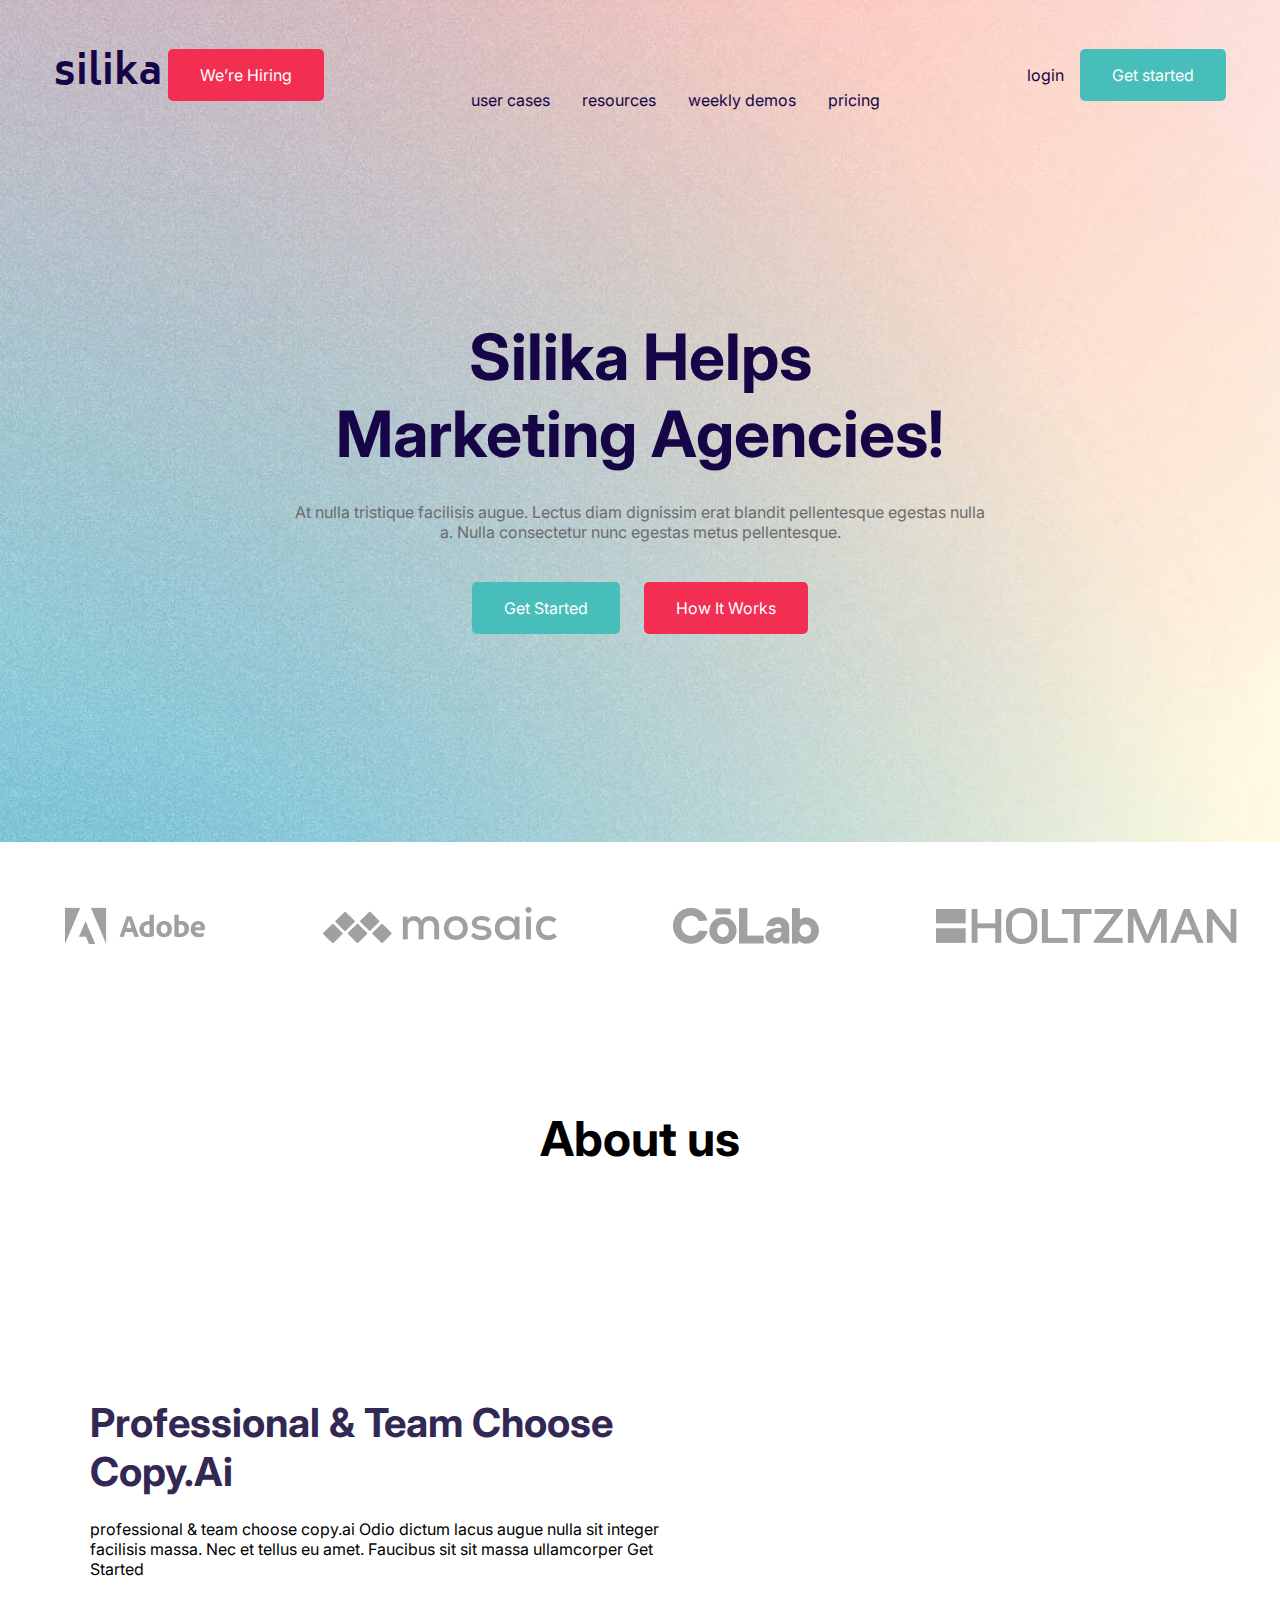
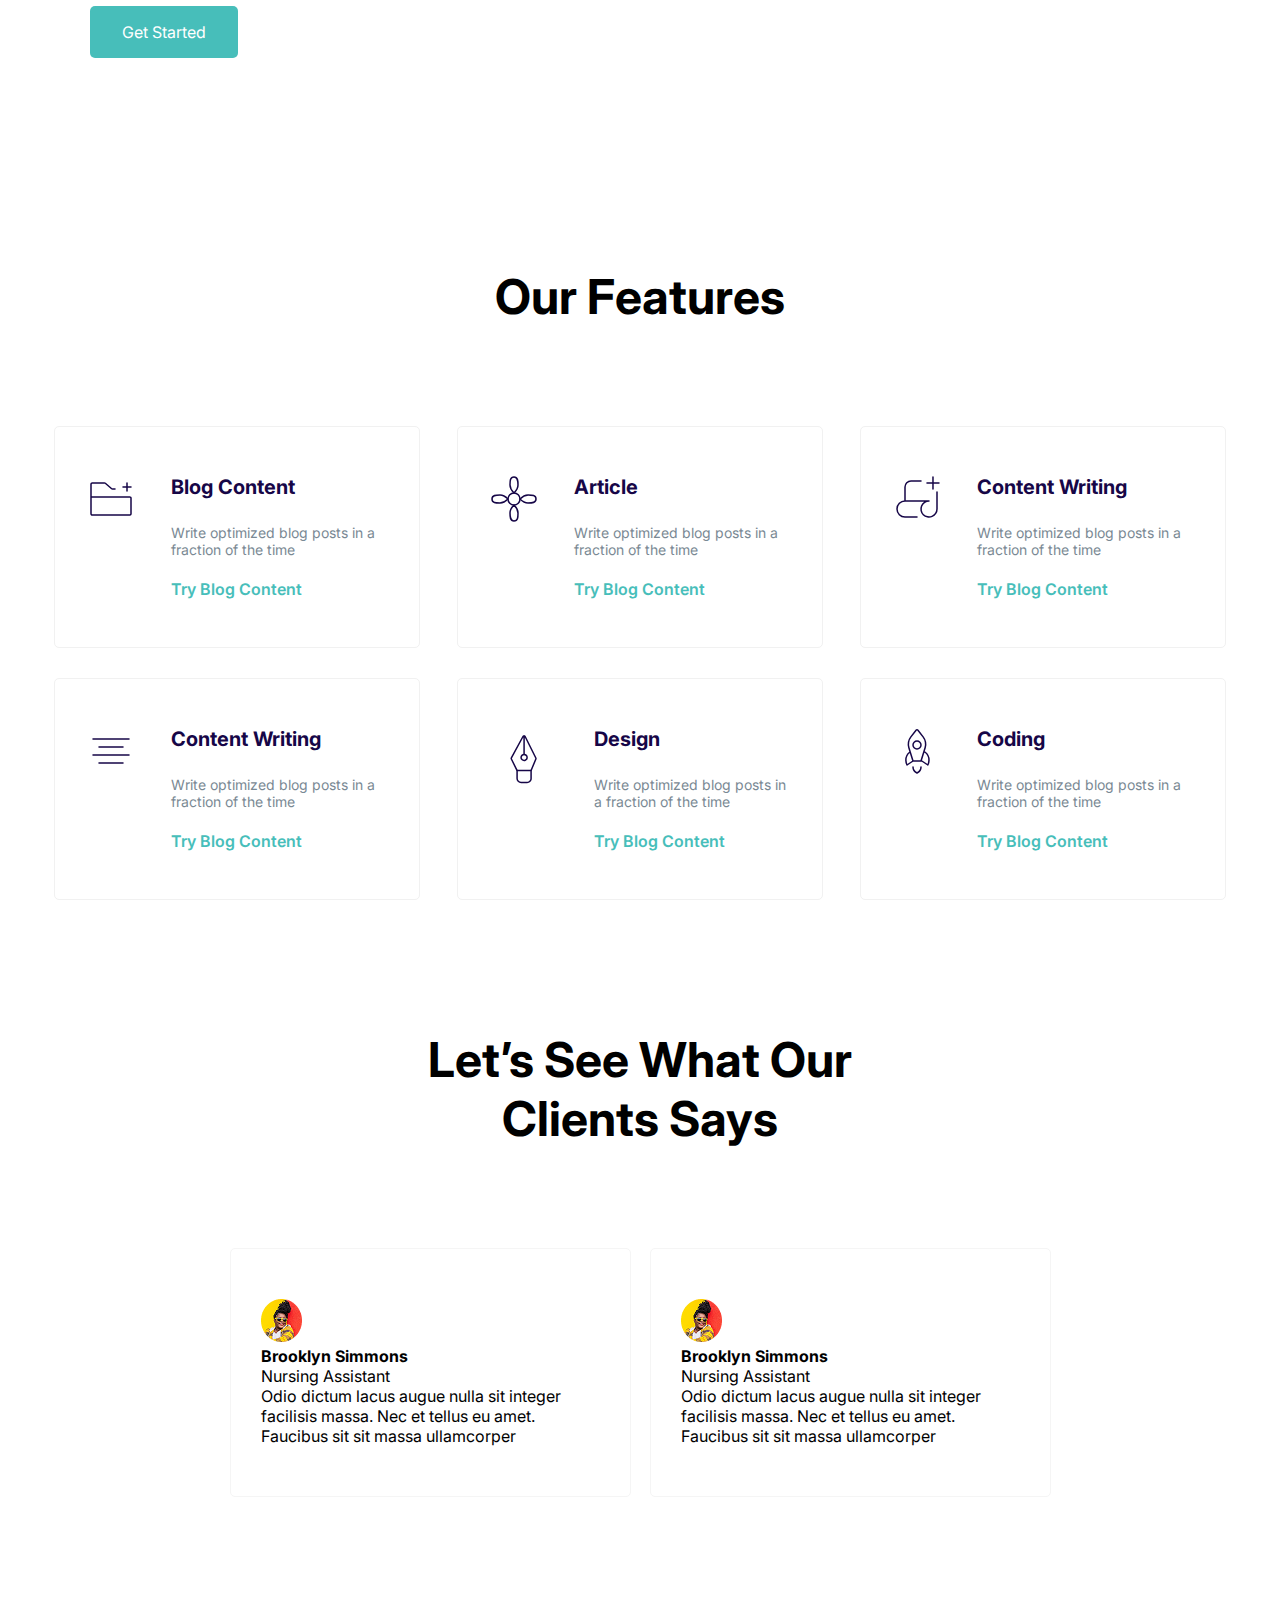
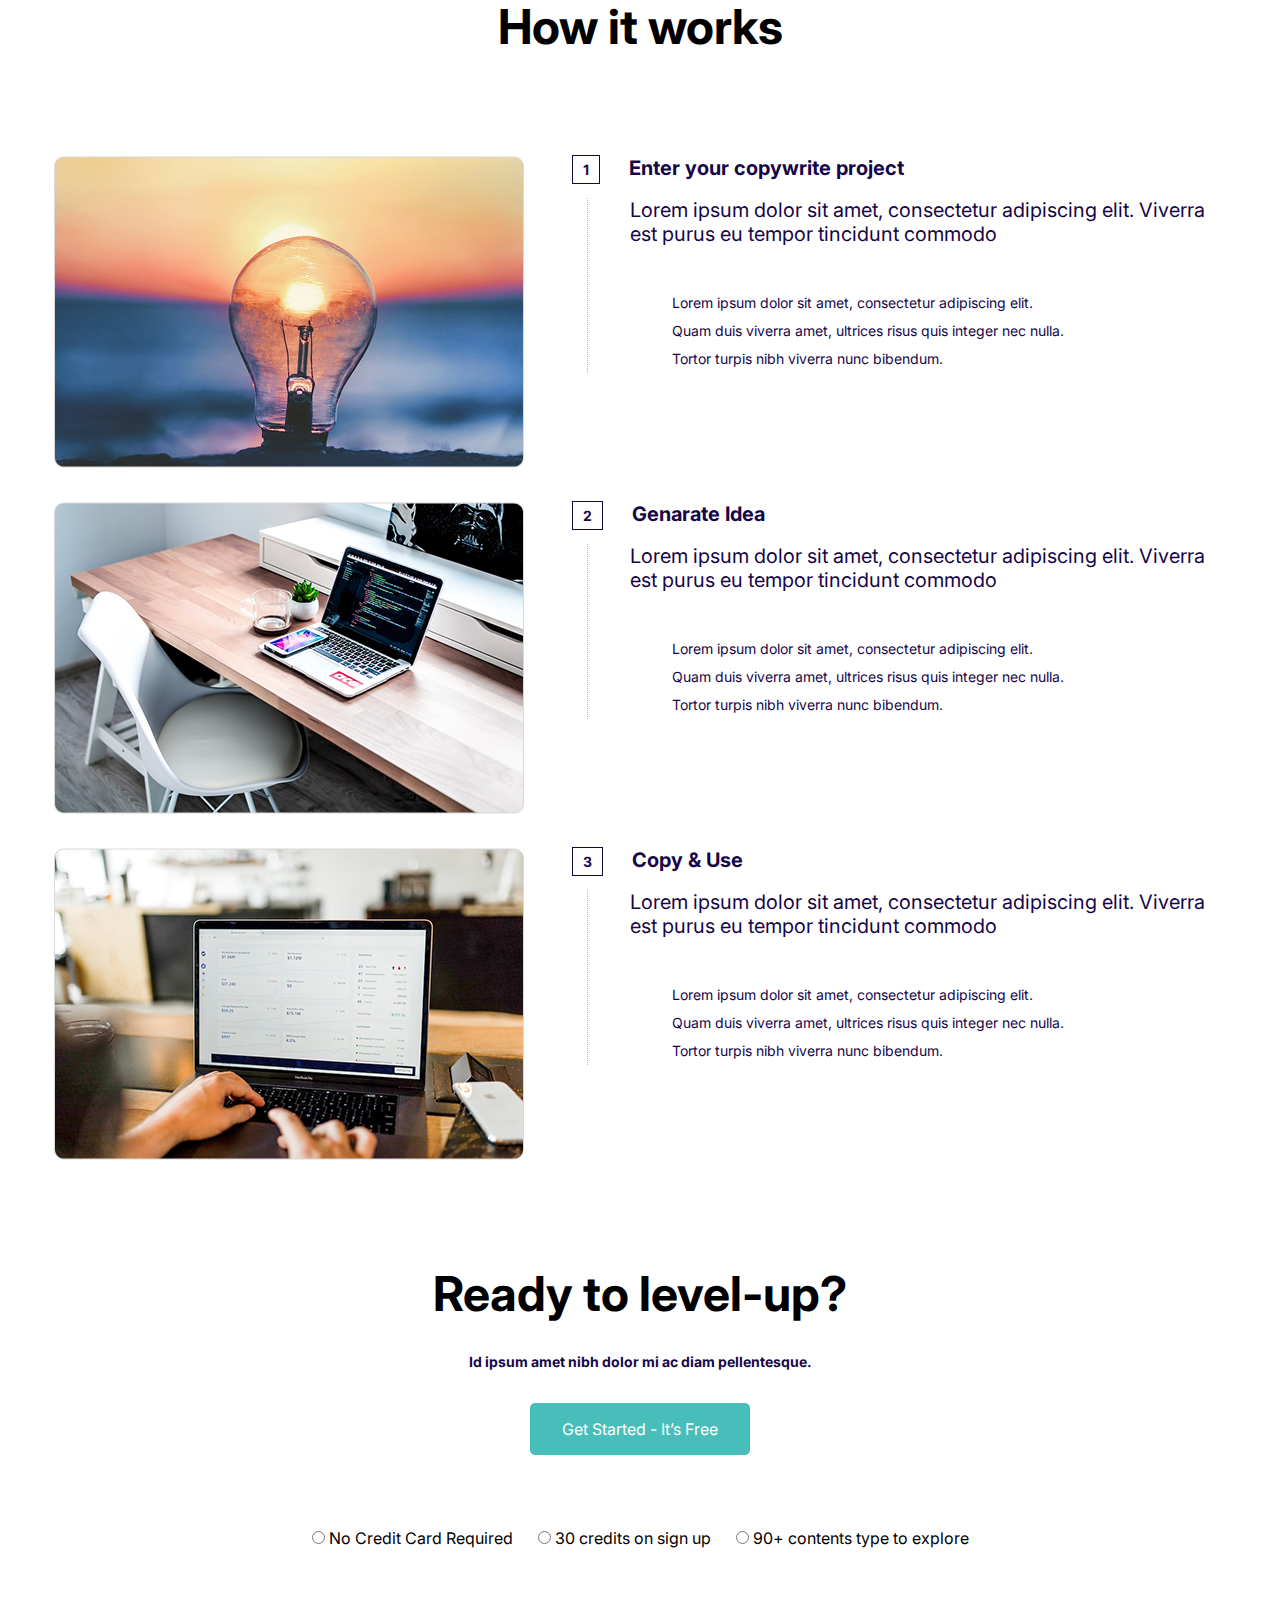
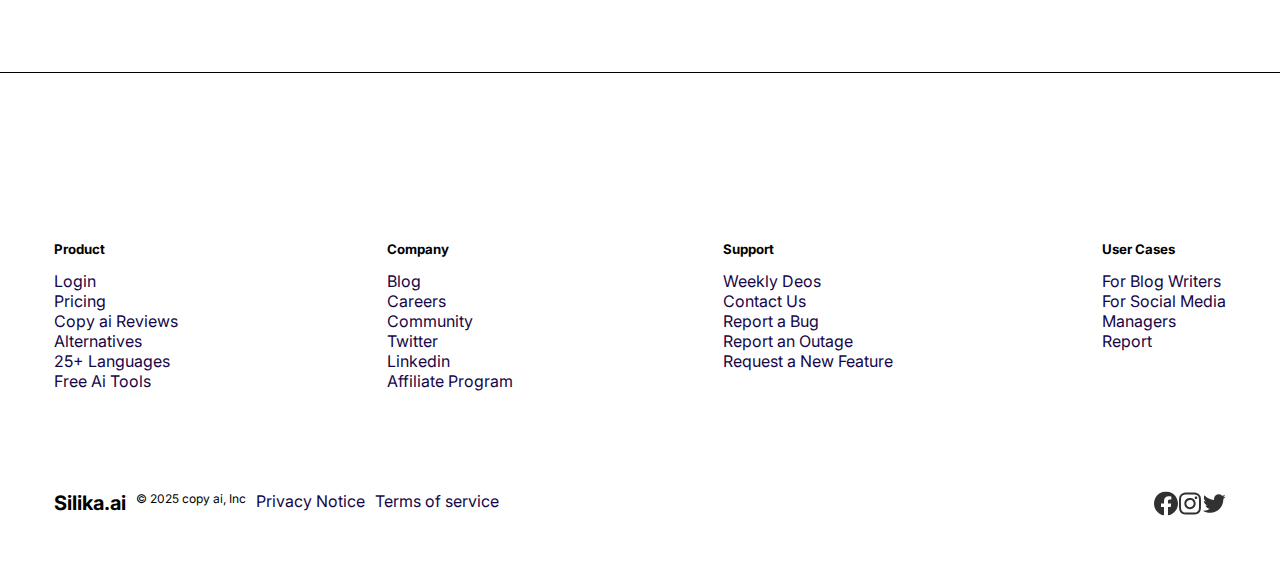
<file: layout/index.html>
<!DOCTYPE html>
<html lang="pt-br">

<head>
    <meta charset="UTF-8">
    <meta name="viewport" content="width=device-width, initial-scale=1.0">
    <title>Layout | Design Studio</title>
    <link href="css/style.css" rel="stylesheet" type="text/css">

    <!-- fontes do google -->
    <link rel="preconnect" href="https://fonts.googleapis.com">
<link rel="preconnect" href="https://fonts.gstatic.com" crossorigin>
<link href="https://fonts.googleapis.com/css2?family=Biryani:wght@200;300;400;600;700;800;900&family=Inter:ital,opsz,wght@0,14..32,100..900;1,14..32,100..900&display=swap" rel="stylesheet">

        
</head>

<body>

    <section class="top-header">
        <header>
            <div class="container">
                <div class="logo">
                    <h1>silika</h1>
                    <a href="#" class="secondary-color">We’re Hiring</a>
                </div>
                <!--fim: logo -->

                <nav>
                    <ul>
                        <li><a href="#">user cases</a></li>
                        <li><a href="#">resources</a></li>
                        <li><a href="#">weekly demos</a></li>
                        <li><a href="#">pricing</a></li>
                    </ul>
                </nav>
                <!-- fim: menu -->

                <div class="login">
                    <a href="#">login</a>
                    <a href="#" class="primary-color">Get started </a>
                </div>


            </div>
        </header>

        <div class="cta">
            <div class="container">
                <h2>Silika Helps <br>Marketing Agencies!</h2>

                <p>At nulla tristique facilisis augue. Lectus diam dignissim erat blandit pellentesque egestas nulla a.
                    Nulla consectetur nunc egestas metus pellentesque.</p>
                <div class="bts-cta">
                    <a href="#" class="primary-color">Get Started</a>
                    <a href="#" class="secondary-color">How It Works</a>
                </div>

    </section>

    <!-- section top-header -->

    <section class="brands">
        <div class="container">

            <img src="images/adobe.jpg" alt="adobe">
            <img src="images/mosaic.jpg" alt="mosaic">
            <img src="images/colab.jpg" alt="colab">
            <img src="images/holtzman.jpg" alt="holtzman">

        </div>
    </section>
    <!-- brands -->

    <section class="about-us">
        <h3>About us</h3>
        <div class="container">
            <div class="about-us-description">
                <h4>Professional & Team Choose Copy.Ai</h4>
                <p>professional & team choose copy.ai
                    Odio dictum lacus augue nulla sit integer facilisis massa. Nec et tellus eu amet. Faucibus sit sit
                    massa ullamcorper
                    Get Started</p>

                <a href="#" class="primary-color">Get Started</a>
            </div>

                <div class="about-us-video">
                    <iframe width="560" height="315" src="https://www.youtube.com/embed/fX5WCe3d8WU?si=KoDVaatAnjdJjXl5"
                        title="YouTube video player" frameborder="0"
                        allow="accelerometer; autoplay; clipboard-write; encrypted-media; gyroscope; picture-in-picture; web-share"
                        referrerpolicy="strict-origin-when-cross-origin" allowfullscreen></iframe>
                </div>

            
        </div>
    </section>
    <!-- about-us -->

    <section class="our-features">
        <h3>Our Features</h3>
        <div class="container">
            <div class="card">

                <div class="icon-card">
                    <img src="images/pasta.svg">
                </div>
                <div class="description-card">
                    <h4>Blog Content</h4>
                    <p>Write optimized blog posts in
                        a fraction of the time</p>
                    <a href="#">Try Blog Content</a>
                </div>
            </div>

            <div class="card">
                <div class="icon-card">
                    <img src="images/flor.svg">
                </div>

                <div class="description-card">
                    <h4>Article</h4>
                    <p>Write optimized blog posts in
                        a fraction of the time</p>
                    <a href="#">Try Blog Content</a>
                </div>
            </div>

            <div class="card">
                <div class="icon-card">
                    <img src="images/add.svg">
                </div>

                <div class="description-card">
                    <h4>Content Writing</h4>
                    <p>Write optimized blog posts in
                        a fraction of the time</p>
                    <a href="#">Try Blog Content</a>
                </div>
            </div>

            <div class="card">
                <div class="icon-card">
                    <img src="images/menu.svg">
                </div>

                <div class="description-card">
                    <h4>Content Writing</h4>
                    <p>Write optimized blog posts in
                        a fraction of the time</p>
                    <a href="#">Try Blog Content</a>
                </div>
            </div>

            <div class="card">
                <div class="icon-card">
                    <img src="images/design.svg">
                </div>

                <div class="description-card">
                    <h4>Design</h4>
                    <p>Write optimized blog posts in
                        a fraction of the time</p>
                    <a href="#">Try Blog Content</a>
                </div>
            </div>

            <div class="card">
                <div class="icon-card">
                    <img src="images/foguete.svg">
                </div>

                <div class="description-card">
                    <h4>Coding</h4>
                    <p>Write optimized blog posts in
                        a fraction of the time</p>
                    <a href="#">Try Blog Content</a>
                </div>
            </div>


        </div>
        </div>
    </section>

    <section class="testimonials">
        <h3>Let’s See What Our Clients Says</h3>
        <div class="container">
            <div class="testimonial-card">
                <div class="perfil">

                    <div class="foto-perfil">
                        <img src="images/Ellipse 9.png">
                    </div>

                    <div class="perfil-name">
                        <h4>Brooklyn Simmons</h4>
                        <p class="cargo">Nursing Assistant</p>
                    </div>



                </div>
                <!-- criação do perfil -->


                <div class="comments">
                    <p>Odio dictum lacus augue nulla sit integer facilisis massa. Nec et tellus eu amet. Faucibus sit
                        sit massa ullamcorper</p>
                </div>


            </div>

            <div class="testimonial-card">
                <div class="perfil">

                    <div class="foto-perfil">
                        <img src="images/Ellipse 9.png">
                    </div>

                    <div class="perfil-name">
                        <h4>Brooklyn Simmons</h4>
                        <p class="cargo">Nursing Assistant</p>
                    </div>



                </div>
                <!-- criação do perfil -->


                <div class="comments">
                    <p>Odio dictum lacus augue nulla sit integer facilisis massa. Nec et tellus eu amet. Faucibus sit
                        sit massa ullamcorper</p>
                </div>


            </div>
        </div>
    </section>


   
    <section class="works">
        <h3>How it works</h3>
        <div class="container">
            <div class="images">
                <img src="images/lampada.jpg" alt="lampada">
            </div>

            <div class="titulo">
                <h4><span>1</span>Enter your copywrite project</h4>
                <div class="content-description-work">
                <p>Lorem ipsum dolor sit amet, consectetur adipiscing elit. Viverra est purus eu tempor tincidunt
                    commodo</p>
                <ul>
                    <li>Lorem ipsum dolor sit amet, consectetur adipiscing elit.</li>
                    <li>Quam duis viverra amet, ultrices risus quis integer nec nulla.</li>
                    <li>Tortor turpis nibh viverra nunc bibendum.</li>
                </ul>
            </div>
            </div>

        </div>

        <div class="container">
            <div class="images">
                <img src="images/compuutador1.jpg" alt="computador1">
            </div>

            <div class="titulo">
                
                <h4><span>2</span>Genarate Idea</h4>
                <div class="content-description-work">
                <p>Lorem ipsum dolor sit amet, consectetur adipiscing elit. Viverra est purus eu tempor tincidunt
                    commodo</p>
                <ul>
                    <li>Lorem ipsum dolor sit amet, consectetur adipiscing elit.</li>
                    <li>Quam duis viverra amet, ultrices risus quis integer nec nulla.</li>
                    <li>Tortor turpis nibh viverra nunc bibendum.</li>
                </ul>
            </div>
            </div>

        </div>


        <div class="container">
            <div class="images">
                <img src="images/computador2.jpg" alt="computador2">
            </div>

            <div class="titulo">
                <h4><span>3</span>Copy & Use</h4>
                <div class="content-description-work">
                <p class="title">Lorem ipsum dolor sit amet, consectetur adipiscing elit. Viverra est purus eu tempor
                    tincidunt commodo</p>
                <ul>
                    <li>Lorem ipsum dolor sit amet, consectetur adipiscing elit.</li>
                    <li>Quam duis viverra amet, ultrices risus quis integer nec nulla.</li>
                    <li>Tortor turpis nibh viverra nunc bibendum.</li>
                </ul>
            </div>
            </div>

        </div>
    </section>

    <section class="ready">
        <h3>Ready to level-up?</h3>
        <div class="container">
            <p>Id ipsum amet nibh dolor mi ac diam pellentesque.</p>
            <a href="#" class="primary-color">Get Started - It’s Free</a>

            <form>
                <fieldset>
                    <div class="option">
                        <input type="radio" name="plans" value="no-credit">
                        <span>No Credit Card Required</span>
                    </div>

                    <div class="option">
                        <input type="radio" name="plans" value="30-credits ">
                        <span>30 credits on sign up</span>
                    </div>

                    <div class="option">
                        <input type="radio" name="plans" value="90+contents">
                        <span>90+ contents type to explore</span>
                    </div>
                </fieldset>
            </form>

        </div>
    </section>

    <footer>
        <div class="container">
            <div class="baixo">
                <h5>Product</h5>
                <ul>
                    <li><a href="#">Login</a></li>
                    <li><a href="#">Pricing</a></li>
                    <li><a href="#">Copy ai Reviews</a></li>
                    <li><a href="#">Alternatives</a></li>
                    <li><a href="#">25+ Languages</a></li>
                    <li><a href="#">Free Ai Tools</a></li>
                </ul>
            </div>
                <div class="baixo">
                    <h5>Company</h5>
                    <ul>
                        <li><a href="#">Blog</a></li>
                        <li><a href="#">Careers</a></li>
                        <li><a href="#">Community</a></li>
                        <li><a href="#">Twitter</a></li>
                        <li><a href="#">Linkedin</a></li>
                        <li><a href="#">Affiliate Program</a></li>
                    </ul>

                </div>

                <div class="baixo">
                    <h5>Support</h5>
                    <ul>

                        <li><a href="#">Weekly Deos</a></li>
                        <li><a href="#">Contact Us</a></li>
                        <li><a href="#">Report a Bug</a></li>
                        <li><a href="#">Report an Outage</a></li>
                        <li><a href="#">Request a New Feature</a></li>

                    </ul>

                </div>

                <div class="baixo">
                    <h5>User Cases</h5>
                    <ul>
                        <li><a href="#">For Blog Writers</a></li>
                        <li><a href="#">For Social Media</a></li>
                        <li><a href="#">Managers</a></li>
                        <li><a href="#">Report</a></li>
                    </ul>

                </div>


            
        </div>


        <div class="container">
            <div class="esquerdo">
                <h5>Silika.ai</h5>
                <p>© 2025 copy ai, Inc </p>
                <a href="#">Privacy Notice</a>
                <a href="#">Terms of service</a>
            </div>

           
                <div class="direito">
                    <a href="https://www.facebook.com/?locale=pt_BR"><img src="images/akar-icons_facebook-fill.svg"
                            alt="facebook"></a>
                    <a href="https://www.instagram.com/"><img src="images/akar-icons_instagram-fill.svg"
                            alt="instagram"></a>
                    <a href="https://www.facebook.com/?locale=pt_BR"><img src="images/akar-icons_twitter-fill.svg"
                            alt="Twitter"></a>
                </div>
            
       

    </footer>

</body>

</html>
</file>
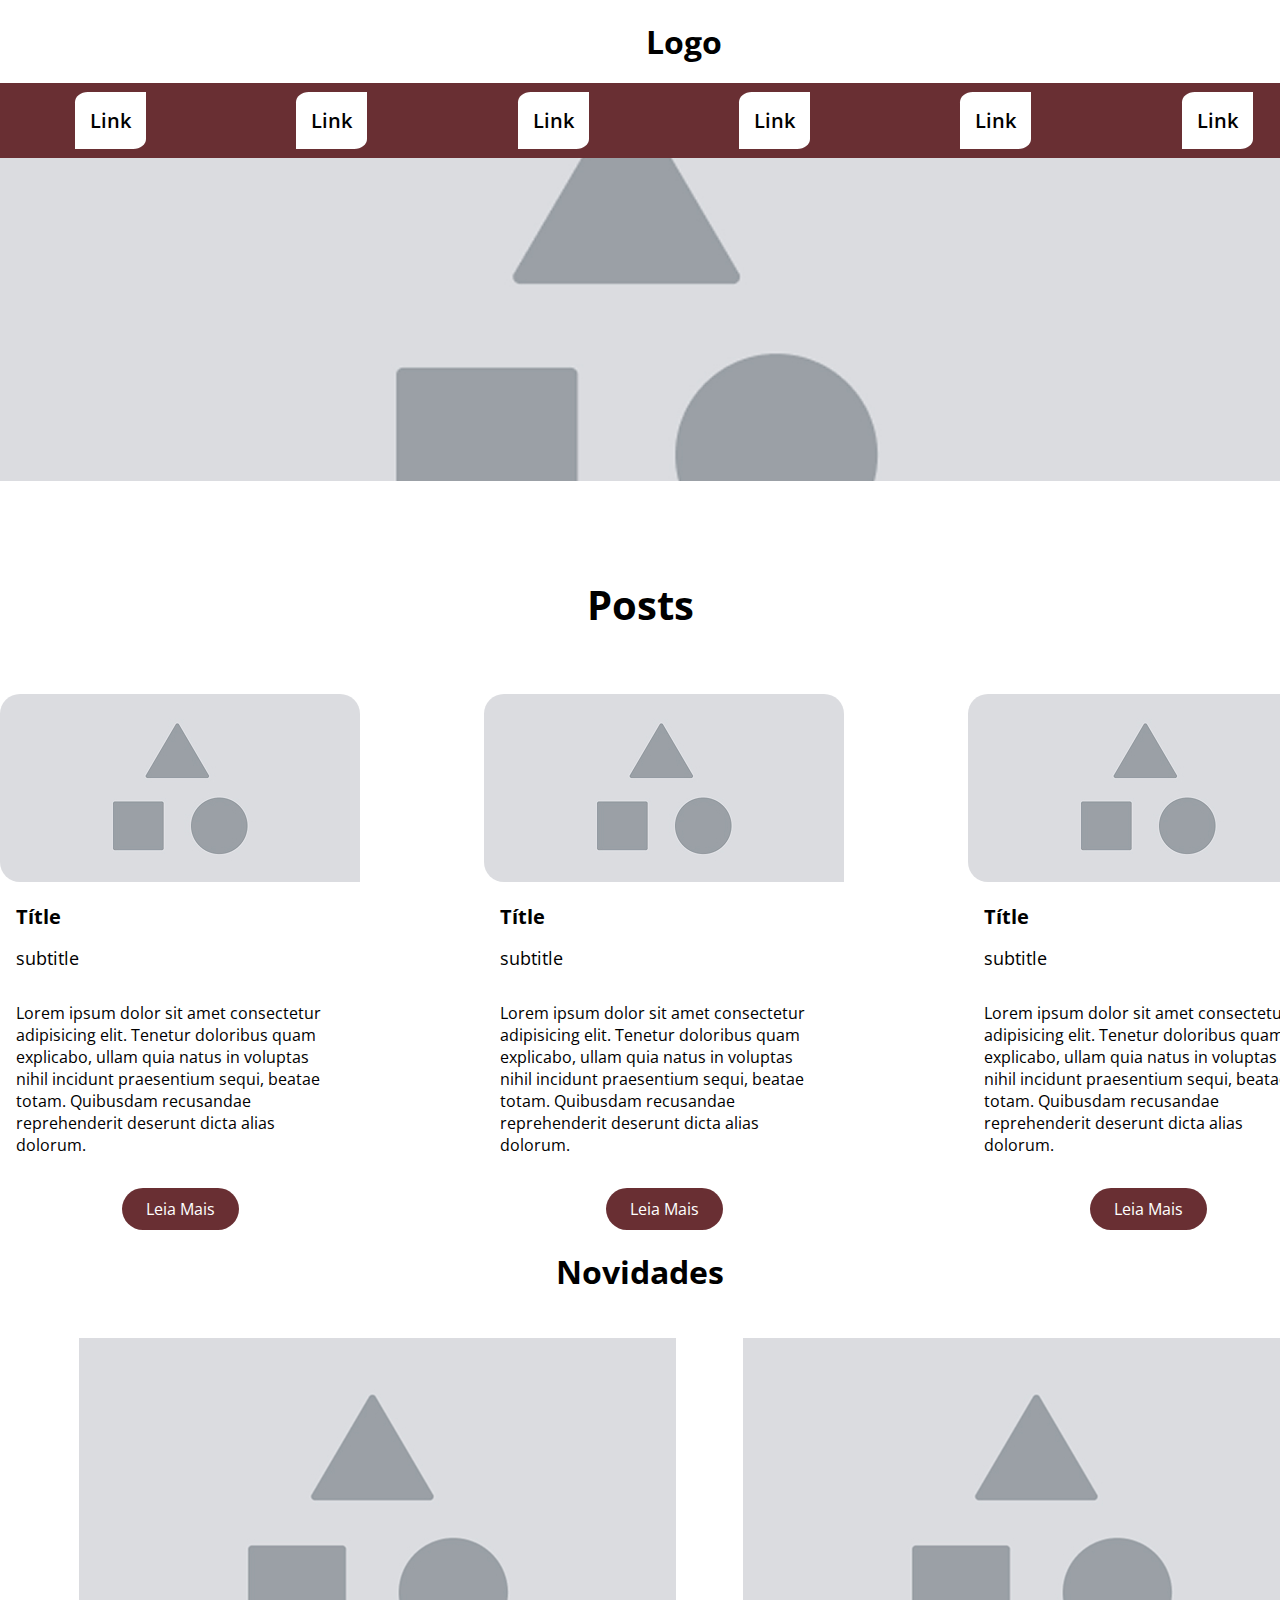
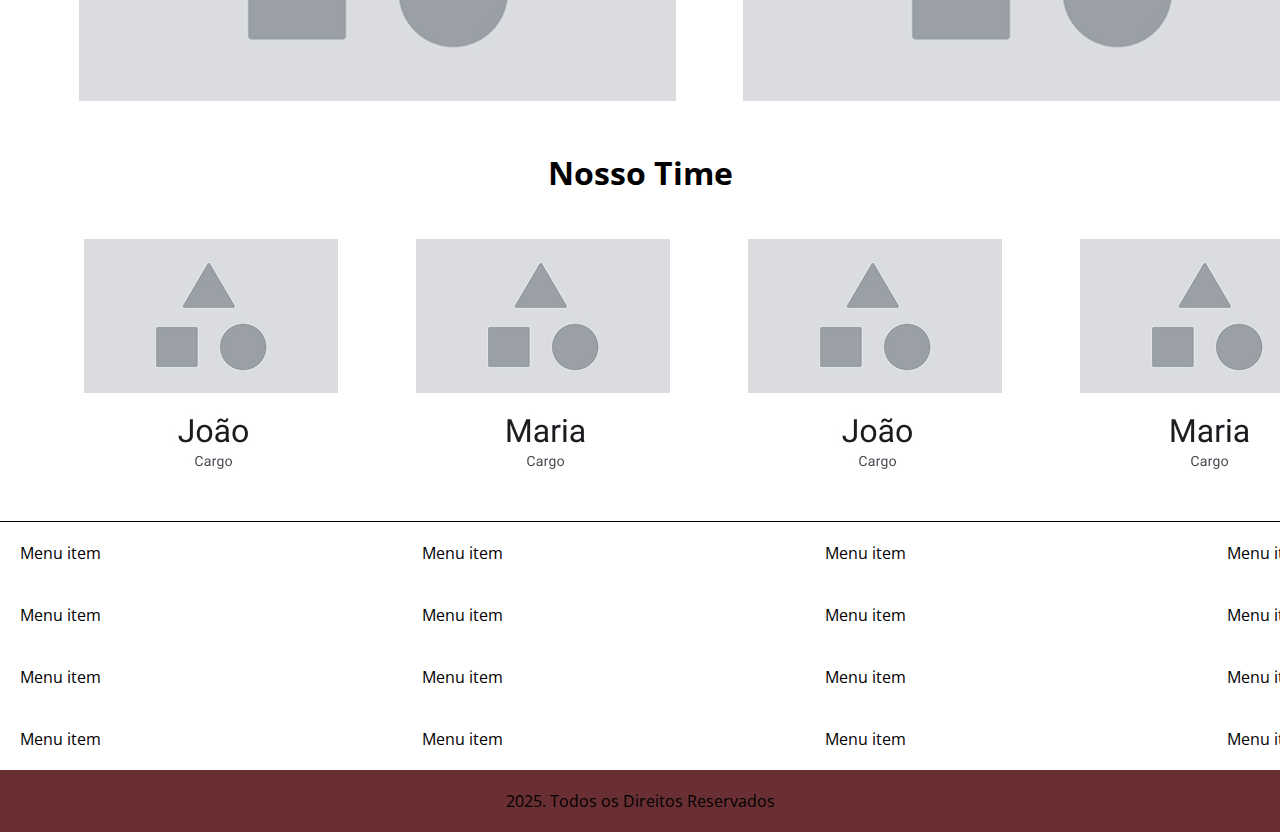
<file: wireframe/index.html>
<!DOCTYPE html>
<html lang="pt-br">

<head>
    <meta charset="UTF-8">
    <meta name="viewport" content="width=device-width, initial-scale=1.0">
    <title>Wireframe</title>

    <!-- link para os estilos -->
    <link href="css/style.css" rel="stylesheet">

    <link rel="preconnect" href="https://fonts.googleapis.com">
    <link rel="preconnect" href="https://fonts.gstatic.com" crossorigin>
    <link href="https://fonts.googleapis.com/css2?family=Open+Sans:ital,wght@0,300..800;1,300..800&display=swap"
        rel="stylesheet">
</head>

<body>

    <header>
        <div class="container">
            <h1>Logo</h1>
        </div>
    </header>

    <nav>
        <div class="container">
            <ul>
                <li><a href="#">Link</a></li>
                <li><a href="#">Link</a></li>
                <li><a href="#">Link</a></li>
                <li><a href="#">Link</a></li>
                <li><a href="#">Link</a></li>
                <li><a href="#">Link</a></li>
            </ul>
        </div>
    </nav>

    <main>
        <section id="banner">
            <img src="images/banner.jpg" alt="banner Principal">
        </section>

        <section class="posts">

            <h2>Posts</h2>

            <div class="container">
                <!-- início:card -->
                <div class="card">
                    <img src="images/image-post.jpg" alt="Imagem do post">

                    <h3>Títle</h3>
                    <h4>subtitle</h4>
                    <p>Lorem ipsum dolor sit amet consectetur adipisicing elit. Tenetur doloribus quam explicabo, ullam
                        quia
                        natus in voluptas nihil incidunt praesentium sequi, beatae totam. Quibusdam recusandae
                        reprehenderit
                        deserunt dicta alias dolorum.</p>
                    <div class="footer-card">
                        <a href="#">Leia Mais</a>
                    </div>


                </div>
                <!-- fim:card -->


                <!-- início:card -->
                <div class="card">
                    <img src="images/image-post.jpg" alt="Imagem do post">

                    <h3>Títle</h3>
                    <h4>subtitle</h4>
                    <p>Lorem ipsum dolor sit amet consectetur adipisicing elit. Tenetur doloribus quam explicabo, ullam
                        quia
                        natus in voluptas nihil incidunt praesentium sequi, beatae totam. Quibusdam recusandae
                        reprehenderit
                        deserunt dicta alias dolorum.</p>

                    <div class="footer-card">
                        <a href="#">Leia Mais</a>
                    </div>


                </div>

                <!-- fim:card -->

                <!-- início:card -->
                <div class="card">
                    <img src="images/image-post.jpg" alt="Imagem do post">

                    <h3>Títle</h3>
                    <h4>subtitle</h4>
                    <p>Lorem ipsum dolor sit amet consectetur adipisicing elit. Tenetur doloribus quam explicabo, ullam
                        quia
                        natus in voluptas nihil incidunt praesentium sequi, beatae totam. Quibusdam recusandae
                        reprehenderit
                        deserunt dicta alias dolorum.</p>

                    <div class="footer-card">
                        <a href="#">Leia Mais</a>
                    </div>

                </div>

                <!-- fim:card -->

            </div>


        </section>


        <!-- novidades -->
        <section class="post2">

            <h2>Novidades</h2>

            <div class="container">

                

                    <div class="img">
                        <img src="images/Media.jpg" alt="images nov">
                    </div>

                    <div class="img">
                        <img src="images/Media.jpg" alt="">
                    </div>

                
            </div>


        </section>

        <section class="post3">

            <h2>Nosso Time</h2>

            <div class="container">

                

                    <div class="img3">
                        <img src="images/Group 6.jpg" alt="joao">
                    </div>
                    
                    <div class="img3">
                        <img src="images/Group 5.jpg" alt="maria">
                    </div>

                    <div class="img3">
                        <img src="images/Group 6.jpg" alt="joao">
                    </div>

                    <div class="img3">
                        <img src="images/Group 5.jpg" alt="maria">
                    </div>
                    
                
            </div>


        </section>

    </main>







    <footer>
        <div class="footer-top">
            <div class="container">
                <div class="lik-group">
                    <a href="#">Menu item</a>
                    <a href="#">Menu item</a>
                    <a href="#">Menu item</a>
                    <a href="#">Menu item</a>
                </div>
                <div class="lik-group">
                    <a href="#">Menu item</a>
                    <a href="#">Menu item</a>
                    <a href="#">Menu item</a>
                    <a href="#">Menu item</a>
                </div>
                <div class="lik-group">
                    <a href="#">Menu item</a>
                    <a href="#">Menu item</a>
                    <a href="#">Menu item</a>
                    <a href="#">Menu item</a>
                </div>
                <div class="lik-group">
                    <a href="#">Menu item</a>
                    <a href="#">Menu item</a>
                    <a href="#">Menu item</a>
                    <a href="#">Menu item</a>

                </div>
            </div>

        </div>

        <div class="footer-butom">
            <p>2025. Todos os Direitos Reservados</p>
        </div>
    </footer>

</body>

</html>
</file>
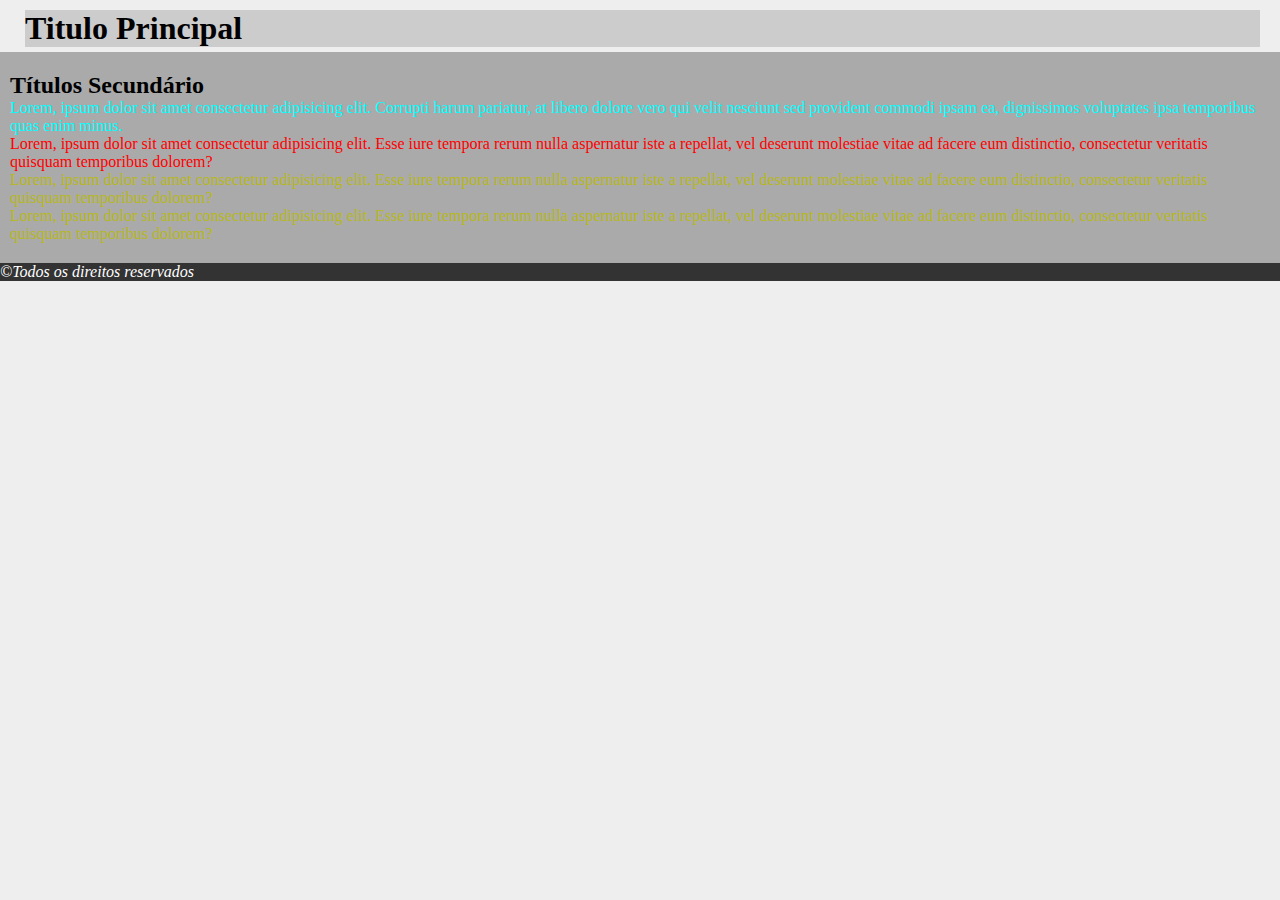
<file: fundamentos/eltilo-incorporado.html>
<!DOCTYPE html>
<html lang="en">

<head>
    <meta charset="UTF-8">
    <meta name="viewport" content="width=device-width, initial-scale=1.0">
    <title>Estilo Incorporado</title>

    <style>
        * {
            margin: 0;
            padding: 0;
        }

        body {
            background: #eee;
        }

        header {
            background: #ccc;
            margin: 10px 20px 5px 25px; /* topo, direita, baixo, esquerda*/
        }

        main {
            background: #aaa;
            padding: 20px 10px;/* topo baixo, esquerda direita*/
        }

         p{
            color: #f00;

        }
        #primeiro-paragrafo{
            color: aqua;
        }

        .paragrafo-padrao-classe{
            color: rgb(184, 184, 27);
        }
        footer {
            background: #333;
            color: #fff;
        }
    </style>

</head>

<body>

    <header>
        <h1>Titulo Principal</h1>
    </header>

    <main>
        
        <h2>Títulos Secundário</h2>
        <p id="primeiro-paragrafo">Lorem, ipsum dolor sit amet consectetur adipisicing elit. Corrupti harum pariatur, at libero dolore vero qui velit nesciunt sed provident commodi ipsam ea, dignissimos voluptates ipsa temporibus quas enim minus.</p>
        
        <section>
            <article>
                <p>
                    Lorem, ipsum dolor sit amet consectetur adipisicing elit. Esse iure tempora rerum nulla aspernatur
                    iste a repellat, vel deserunt molestiae vitae ad facere eum distinctio, consectetur veritatis
                    quisquam temporibus dolorem?
                </p>

                <p class="paragrafo-padrao-classe">
                    Lorem, ipsum dolor sit amet consectetur adipisicing elit. Esse iure tempora rerum nulla aspernatur
                    iste a repellat, vel deserunt molestiae vitae ad facere eum distinctio, consectetur veritatis
                    quisquam temporibus dolorem?
                </p>

                <p class="paragrafo-padrao-classe">
                    Lorem, ipsum dolor sit amet consectetur adipisicing elit. Esse iure tempora rerum nulla aspernatur
                    iste a repellat, vel deserunt molestiae vitae ad facere eum distinctio, consectetur veritatis
                    quisquam temporibus dolorem?
                </p>
            </article>
        </section>
    </main>
    <footer>
        <address>
            &copy;Todos os direitos reservados
        </address>
    </footer>
</body>

</html>
</file>
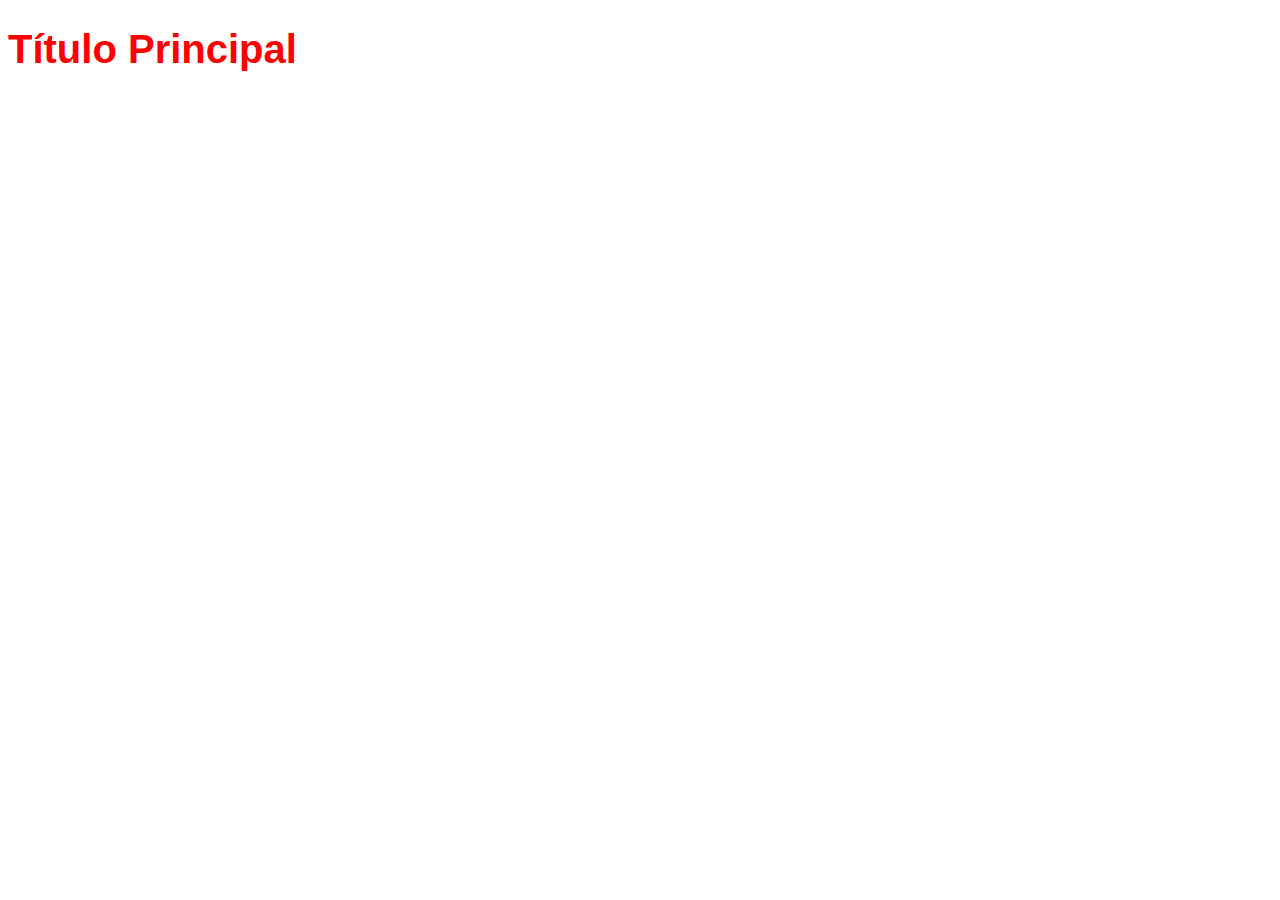
<file: fundamentos/estilo-inline.htm>
<!DOCTYPE html>
<html lang="pt-br">
<head>
    <meta charset="UTF-8">
    <meta name="viewport" content="width=device-width, initial-scale=1.0">
    <title>Estilo Inline</title>
</head>
<body>
    
    <h1 style="font-size: 40px;color: #f00; font-family: Arial, Helvetica, sans-serif;">Título Principal</h1>

</body>
</html>
</file>
<file: layout/css/style.css>
*{
    margin: 0;
    padding: 0;
    font-family: "Inter", sans-serif;
}

/* variáveis */

:root{
    --primary-color:#47BEBA;
    --secondary-color:#F22E52;
    --text-color-button:#fff;
    --padding-color-button:#fff;
    --padding-button: 1rem 2rem;


}

.primary-color{
    background: var(--primary-color);
    color: var(--text-color-button);
    padding: var(--padding-button);
    display: inline-block;
    border-radius: 5px;
}

.secondary-color{
    background: var(--secondary-color);
    color: var(--text-color-button);
    padding: var(--padding-button);
    display: inline-block;
    border-radius: 5px;
}

.container{
    width: 1172px;
    margin:auto
}

h1{
    font-family: "Biryani", sans-serif;
    font-size: 40px;
    font-weight: bold;
    color: #160647;
}

h3{
    text-align: center;
    font-size: 48px;
    font-weight: bold;
    margin: 100px 0;
}

a{
    text-decoration: none;
    color: #160647;
}

/* top header */
.top-header{

    background: url(../images/Photo.jpg) no-repeat;
    background-size: cover;
    padding-top: 40px;
    
    
}


.top-header header .container{

    display: flex;
    justify-content: space-between;

}

.top-header .logo{
    display: flex;
    align-items: center;
}
.top-header .logo h1{
    margin-right:6px;
}

nav{
    display: flex;
    align-items:end;
}

nav ul{
    display: flex;
    list-style: none;
}

nav ul li {
    margin:0 16px;

}

.login{
    display: flex;
    align-items: center;
    
}

.login .primary-color{
    margin-left: 16px;
}

/* cta */


.cta{
    padding: 208px 0;
}

.cta .container{
    display: flex;
    flex-direction: column;
    align-items: center;
}

.cta h2{
    font-size: 64px;
    color: #160647;
    text-align: center;
}
.cta p{
    margin: 30px 0 40px;
    width: 697px;
    text-align: center;
    color: #6c6c6c;
}

.cta a {
    margin: 0 10px;
}

.cta a:hover{
    box-shadow: 0 0 10px #767474;
}

.brands .container{
    display: flex;
    justify-content: space-between;
    padding: 65px;
   
}

.about-us .container{
    display: flex;
   justify-content: space-between;
    padding: 90px;
}

.about-us .container h4{
    display: flex;
    font-size: 40px;
    margin-top: 40px;
    color:#322853;
}

.about-us .container p{
    margin: 23px 0 27px;
}

/* our-features */

.our-features .container{
    display:flex;
    justify-content: space-between;
    flex-wrap: wrap;
}

.our-features .container .card{
    width: 300px;
    padding: 48px 32px;
    border: 1px solid #f1f1f1;
    border-radius: 5px;
    margin-bottom: 30px;
    display: flex;

}
.our-features .container .card .icon-card{

    margin-right: 36px;

}
.our-features h4{
    font-size: 20px;
    color:#160647
}

.our-features p{
    color: #7a8994;
    margin: 25px 0 21px;
    font-size: 14px;
}

.our-features a{
    color: var(--primary-color);
    font-weight: 600;
}

.our-features a:hover{
    text-decoration: underline;
    transition: all ease-in 0.3s;
}


.testimonials .container{
    display: flex;
    margin: auto;
    justify-content: space-between;
    width: 821px;
}



.testimonials h3{
    width: 498px;
    text-align: center;
    margin: 100px auto;
}

.testimonials .testimonial-card{
    width: 339px;
    padding: 50px 30px;
    border: 1px solid #f5f5f5;
    border-radius: 5px;
}

.testimonials .testimonial-perfil{
display: flex;
margin-bottom: 24px;
}
.testimonials .testimonial-perfil .photo-perfil{
    margin-right: 16px;

}
.testimonials-card h4{
    font-size: 20px;
    color: #160647;
}
.works .container{
    display: flex;
    justify-content: space-between; 
    margin-bottom: 30px;
}

.works .images{
    margin-right: 48px;
}

.works .titulo{
    font-size: 20px;
    color: #160647;
}

.works .titulo h4 span{
    border: 1px solid #160647;
    font-size: 14px;
    padding: 5px 10px;
    margin-right: 29px;
}
.works .titulo h4{
    font-size: 20px;
    color: #160647;
    margin-bottom: 18px;
}

.works .content-description-work{
    border-left: 1px dotted #b4b4b4;
    margin-left: 15px;
    padding-left: 42px;
}

.works .content-description-work ul{
    list-style: none;
    padding-left: 42px;
    font-size: 14px;
    color: #160647;
    line-height: 2;
    margin-top: 43px;
}


/* ready */

.ready .container {
    display: flex;
    flex-direction: column;
    align-items: center;

}
.ready fieldset{
 display: flex;
 justify-content: space-between;
 border: none;
 gap: 25px;
 padding: 20px;
} 

.ready a {

  margin: 33px 0 53px ;
}

.ready h3{
  margin-bottom: 30px;
}

.ready p{
    color: #160647;
    font-size: 14px;
    font-weight: 700;
}
   
footer .container {
    display: flex;
    justify-content: space-between;
    padding: 50px;
    border-top: #160647;
}

footer .container .esquerdo{
    display: flex;
    justify-content: space-between;
}

footer .container .esquerdo{
    gap: 10px;
}

footer .container .esquerdo h5{
    font-size: 20px;
}

footer .container .direito{
    display: flex;
    align-items: end;
}

footer ul li{
    list-style: none;
}

footer p{
    font-size: 12px;
}

footer{
    border-top: 1px solid #000000;
    padding-top:104px;
    margin-top: 104px;
}

footer .baixo h5{
    margin: 14px 0px;
}


/* resonsivo */


@media (max-width:480px){
    .container{
        width: 100%;
        flex-wrap: wrap;
    }

    .cta p{
        width: 100% ;
    }

    .brands, .about-us-video{
        display: none;
    }

    img{
        max-width: 100%;
    }
    .works .images{
        margin-right: 0;
        margin-bottom: 20px;
    }
    .ready fieldset{
        flex-direction: column;
    }
}
</file>
<file: wireframe/css/style.css>
*{
    font-family: "Open Sans", sans-serif;
    margin: 0;
    padding: 0;
   
}

.container{
    width: 1328px;
    margin: auto;
   
}



/* header */

header{
    padding: 20px;
}

h1{
    text-align: center;
}

/* nav */

nav{
    background: #692f33;
    padding: 24px 0;
}

nav ul{
    list-style: none;
    display: flex;
    justify-content: space-around;
}

nav ul li a{
    color:  #000000;
    font-weight: 600;
    font-size: 20px;
    text-decoration: none;
    background: #fff;
    padding: 15px;
    transition: all ease-in-out 0.5s;
    border-radius: 18% 0 18% 
}

main{
    background-color: #ffffff;
}

footer{
    background-color: #ffffff
}

nav ul li a:hover{
    background: #000;
    color:#fff
}

/* banner */

#banner img{
    width: 100%;
}

/* posts */

.posts h2{
    text-align: center;
    margin: 91px 0 62px;
    font-size: 40px;
}

.posts .container{
    display: flex;
    justify-content: space-between;
    
}

.posts .card{
    width: 360px;
}


.posts img{
    border-radius: 20px 20px 0px ;
}

.posts h3{

font-size: 20px;
margin: 16px 16px 16px;
}



.posts h4{
    margin-left: 16px ;
    font-weight: normal;
    font-size: 18px;
}

.posts p{

    margin: 32px 16px;

}
.posts a{
    background: #692f33;
    color: #fff;
    padding: 10px 24px;
    border-radius: 100px;
    margin-bottom: 20px;
    display: block;
    display: inline-block;
    text-decoration: none;
}

.posts a:hover{
    background:#d33540 ;
}

.posts .footer-card{
    display: flex;
    justify-content: space-evenly;
}

.footer-top .container{
    display: flex;
    justify-content: space-between;
    border-top: 1px solid;
    
}

.lik-group a{
    display: block;
    color: #000000;
    text-decoration: none; 
    padding: 20px;
}

.footer-butom p{
    display: flex;
    padding: 20px;
    justify-content: center;
    background-color: #692f33;
    
}
.post2 .container{
    display:flex ;
    justify-content: space-around;
    padding: 45px;

}

.post2 h2{
    display: flex;
    justify-content: center;
    font-size: 32px;
}

.post3 h2{
    display: flex;
    justify-content: center;
    font-size: 32px;
}

.post3 .container{
    display:flex ;
    justify-content: space-around;
    padding: 45px;

}
</file>
